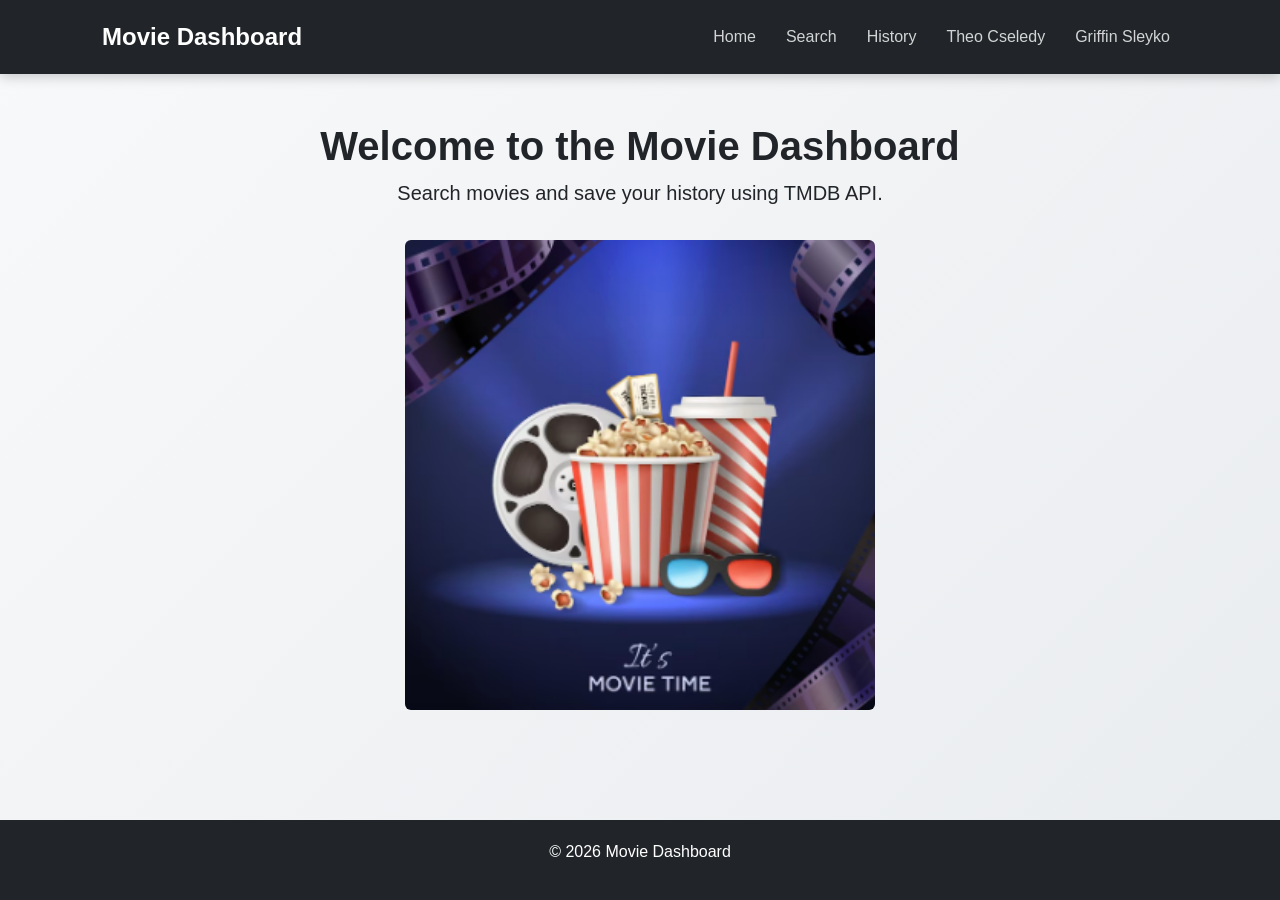
<file: html/index.html>
<!DOCTYPE html>
<html lang="en">
<head>
    <meta charset="UTF-8">
    <title>Movie Dashboard</title>

    <link href="https://cdn.jsdelivr.net/npm/bootstrap@5.3.3/dist/css/bootstrap.min.css" rel="stylesheet">
    <link rel="stylesheet" href="css/style.css">
</head>
<body>

<nav class="navbar navbar-expand-lg navbar-dark bg-dark">
    <div class="container">
        <a class="navbar-brand" href="index.html">Movie Dashboard</a>

        <div class="navbar-nav">
            <a class="nav-link active" href="index.html">Home</a>
            <a class="nav-link" href="dashboard.html">Search</a>
            <a class="nav-link" href="history.html">History</a>
    		<a class="nav-link" href="theo.html">Theo Cseledy</a>
 <a class="nav-link" href="griffin.html">Griffin Sleyko</a>
        </div>
    </div>
</nav>

<div class="container text-center mt-5">
    <h1>Welcome to the Movie Dashboard</h1>
    <p class="lead">Search movies and save your history using TMDB API.</p>

<img src="images/movie.png" class="img-fluid rounded mt-3 mb-5" style="max-width:500px;">
</div>


<footer>
    <p>© 2026 Movie Dashboard</p>
</footer>

</body>
</html>
</file>
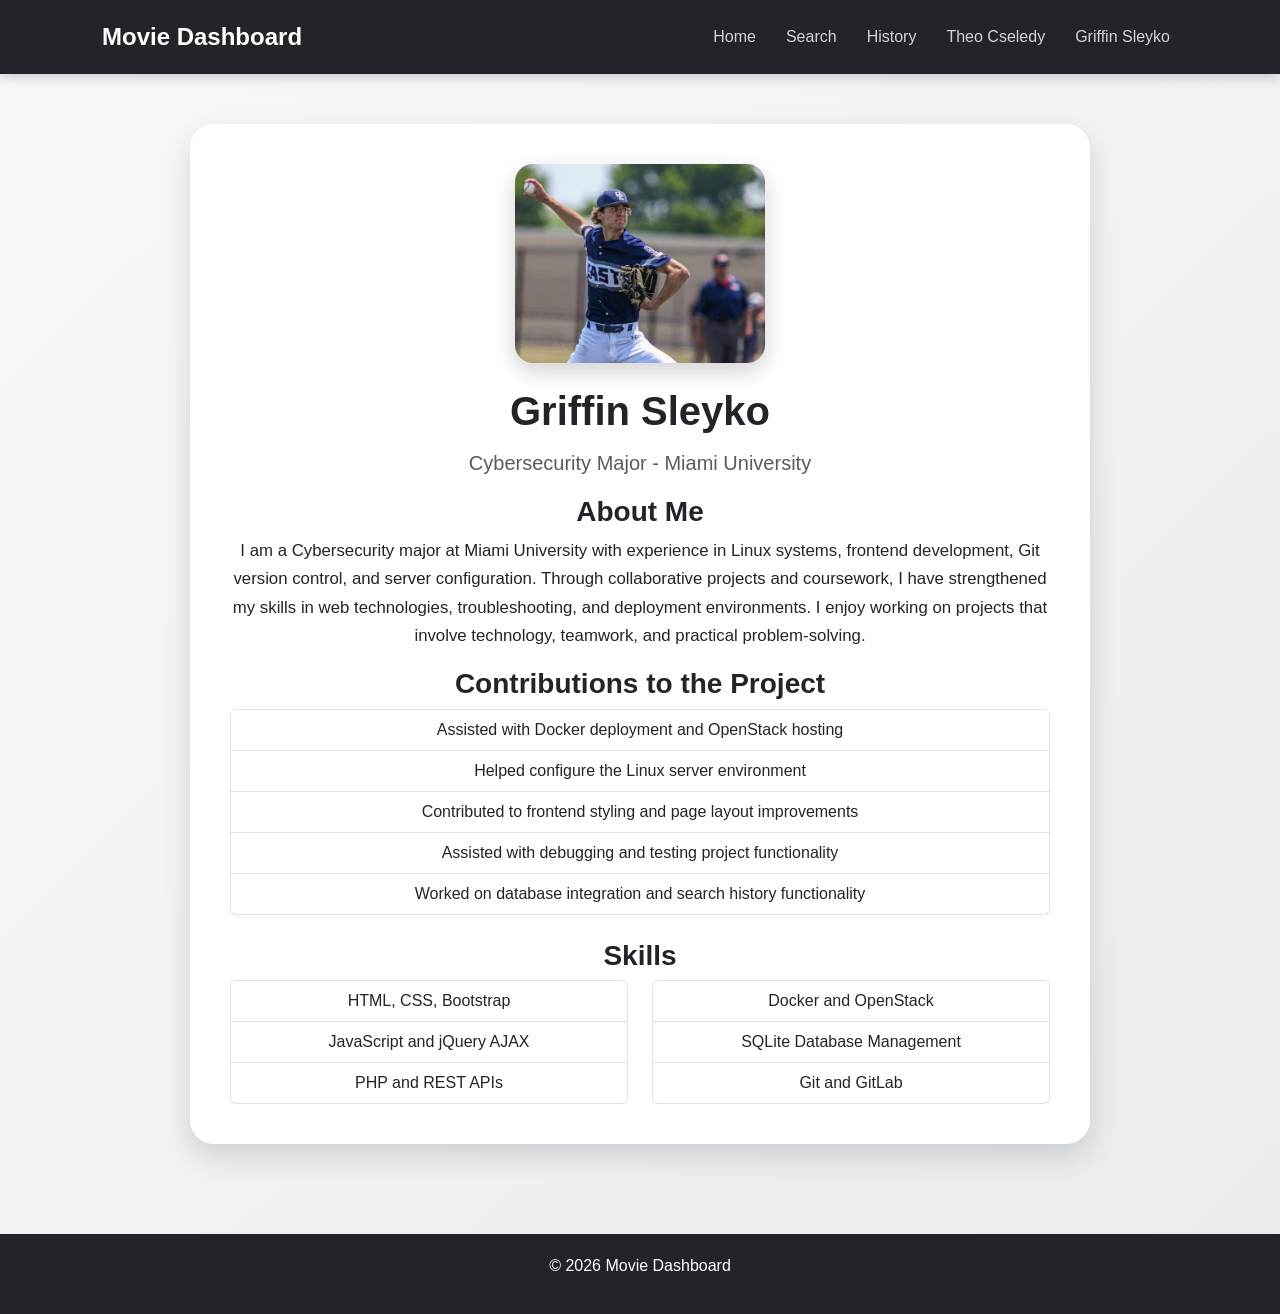
<file: html/griffin.html>
<!DOCTYPE html>
<html lang="en">
<head>
    <meta charset="UTF-8">
    <meta name="viewport" content="width=device-width, initial-scale=1.0">
    <title>Griffin Sleyko - Team Member Page</title>

    <!-- Bootstrap CSS -->
    <link href="https://cdn.jsdelivr.net/npm/bootstrap@5.3.3/dist/css/bootstrap.min.css" rel="stylesheet">
    <link rel="stylesheet" href="css/style.css">

</head>
<body>

<!-- NAVBAR -->
<nav class="navbar navbar-expand-lg navbar-dark bg-dark">
    <div class="container">

        <a class="navbar-brand" href="index.html">Movie Dashboard</a>

        <div class="navbar-nav">
            <a class="nav-link" href="index.html">Home</a>
	    <a class="nav-link" href="dashboard.html">Search</a>
            <a class="nav-link" href="history.html">History</a>
            <a class="nav-link" href="theo.html">Theo Cseledy</a>
            <a class="nav-link active" href="griffin.html">Griffin Sleyko</a>
        </div>

    </div>
</nav>

<div class="container">
    <div class="profile-card text-center">

        <img src="images/griffin.png" alt="Griffin Sleyko" class="profile-img mb-4">

        <h1 class="mb-3">Griffin Sleyko</h1>
        <h5 class="text-muted">Cybersecurity Major - Miami University</h5>

        <h3 class="section-title">About Me</h3>
        <p>
I am a Cybersecurity major at Miami University with experience in Linux systems, frontend development, Git version control, and server configuration. Through collaborative projects and coursework, I have strengthened my skills in web technologies, troubleshooting, and deployment environments. I enjoy working on projects that involve technology, teamwork, and practical problem-solving.
        </p>


<h3 class="section-title">Contributions to the Project</h3>

        <ul class="list-group mb-4">
        <li class="list-group-item">Assisted with Docker deployment and OpenStack hosting</li>
        <li class="list-group-item">Helped configure the Linux server environment</li>
        <li class="list-group-item">Contributed to frontend styling and page layout improvements</li>
        <li class="list-group-item">Assisted with debugging and testing project functionality</li>
        <li class="list-group-item">Worked on database integration and search history functionality</li>
        </ul>
        <h3 class="section-title">Skills</h3>

        <div class="row">
            <div class="col-md-6">
                <ul class="list-group">
                    <li class="list-group-item">HTML, CSS, Bootstrap</li>
                    <li class="list-group-item">JavaScript and jQuery AJAX</li>
                    <li class="list-group-item">PHP and REST APIs</li>
                </ul>
            </div>

            <div class="col-md-6">
                <ul class="list-group">
                    <li class="list-group-item">Docker and OpenStack</li>
                    <li class="list-group-item">SQLite Database Management</li>
                    <li class="list-group-item">Git and GitLab</li>
                </ul>
            </div>
        </div>

    </div>
</div>
</div>
</div>
<footer>
    <p>© 2026 Movie Dashboard</p>
</footer>


<script src="https://cdn.jsdelivr.net/npm/bootstrap@5.3.3/dist/js/bootstrap.bundle.min.js"></>

</body>
</html>
</file>
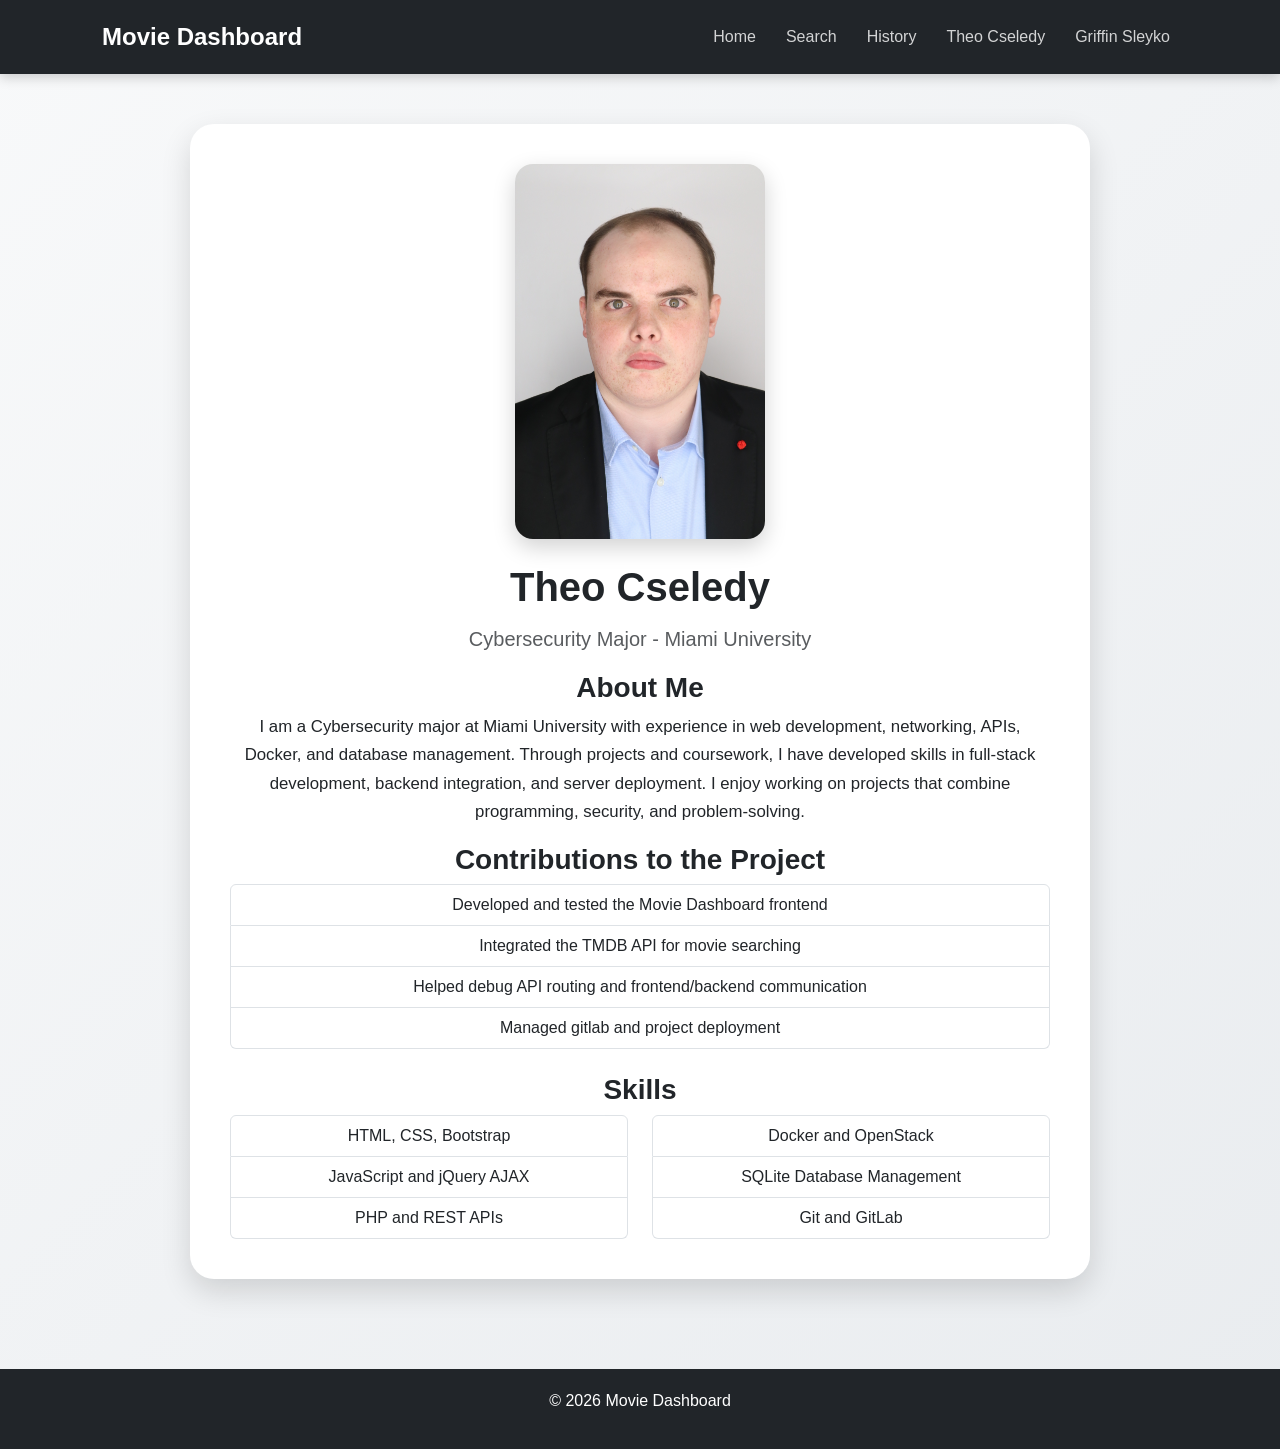
<file: html/theo.html>
<!DOCTYPE html>
<html lang="en">
<head>
    <meta charset="UTF-8">
    <meta name="viewport" content="width=device-width, initial-scale=1.0">
    <title>Theo Cseledy - Team Member Page</title>

    <!-- Bootstrap CSS -->
    <link href="https://cdn.jsdelivr.net/npm/bootstrap@5.3.3/dist/css/bootstrap.min.css" rel="stylesheet">	
    <link rel="stylesheet" href="css/style.css">
</head>
<body>

<!-- NAVBAR -->
<nav class="navbar navbar-expand-lg navbar-dark bg-dark">
    <div class="container">

        <a class="navbar-brand" href="index.html">Movie Dashboard</a>

        <div class="navbar-nav">
            <a class="nav-link" href="index.html">Home</a>
            <a class="nav-link" href="dashboard.html">Search</a>
            <a class="nav-link" href="history.html">History</a>
            <a class="nav-link active" href="theo.html">Theo Cseledy</a>
            <a class="nav-link" href="griffin.html">Griffin Sleyko</a>
        </div>

    </div>
</nav>   




<div class="container">
    <div class="profile-card text-center">

        <!-- Replace with your image -->
        <img src="images/theo.jpg" alt="Theo Cseledy" class="profile-img mb-4">

        <h1 class="mb-3">Theo Cseledy</h1>
        <h5 class="text-muted">Cybersecurity Major - Miami University</h5>

        <h3 class="section-title">About Me</h3>
        <p>
            I am a Cybersecurity major at Miami University with experience in web development,
            networking, APIs, Docker, and database management. Through projects and coursework,
            I have developed skills in full-stack development, backend integration, and server deployment.
            I enjoy working on projects that combine programming, security, and problem-solving.
        </p>

        <h3 class="section-title">Contributions to the Project</h3>

        <ul class="list-group mb-4">
            <li class="list-group-item">Developed and tested the Movie Dashboard frontend</li>
            <li class="list-group-item">Integrated the TMDB API for movie searching</li>
            <li class="list-group-item">Helped debug API routing and frontend/backend communication</li>
            <li class="list-group-item">Managed gitlab and project deployment</li>
        </ul>

        <h3 class="section-title">Skills</h3>

        <div class="row">
            <div class="col-md-6">
                <ul class="list-group">
                    <li class="list-group-item">HTML, CSS, Bootstrap</li>
                    <li class="list-group-item">JavaScript and jQuery AJAX</li>
                    <li class="list-group-item">PHP and REST APIs</li>
                </ul>
            </div>

            <div class="col-md-6">
                <ul class="list-group">
                    <li class="list-group-item">Docker and OpenStack</li>
                    <li class="list-group-item">SQLite Database Management</li>
                    <li class="list-group-item">Git and GitLab</li>
                </ul>
            </div>
        </div>

    </div>
</div>

<script src="https://cdn.jsdelivr.net/npm/bootstrap@5.3.3/dist/js/bootstrap.bundle.min.js"></script>

<footer>
    <p>© 2026 Movie Dashboard</p>
</footer>

</body>
</html>
</file>
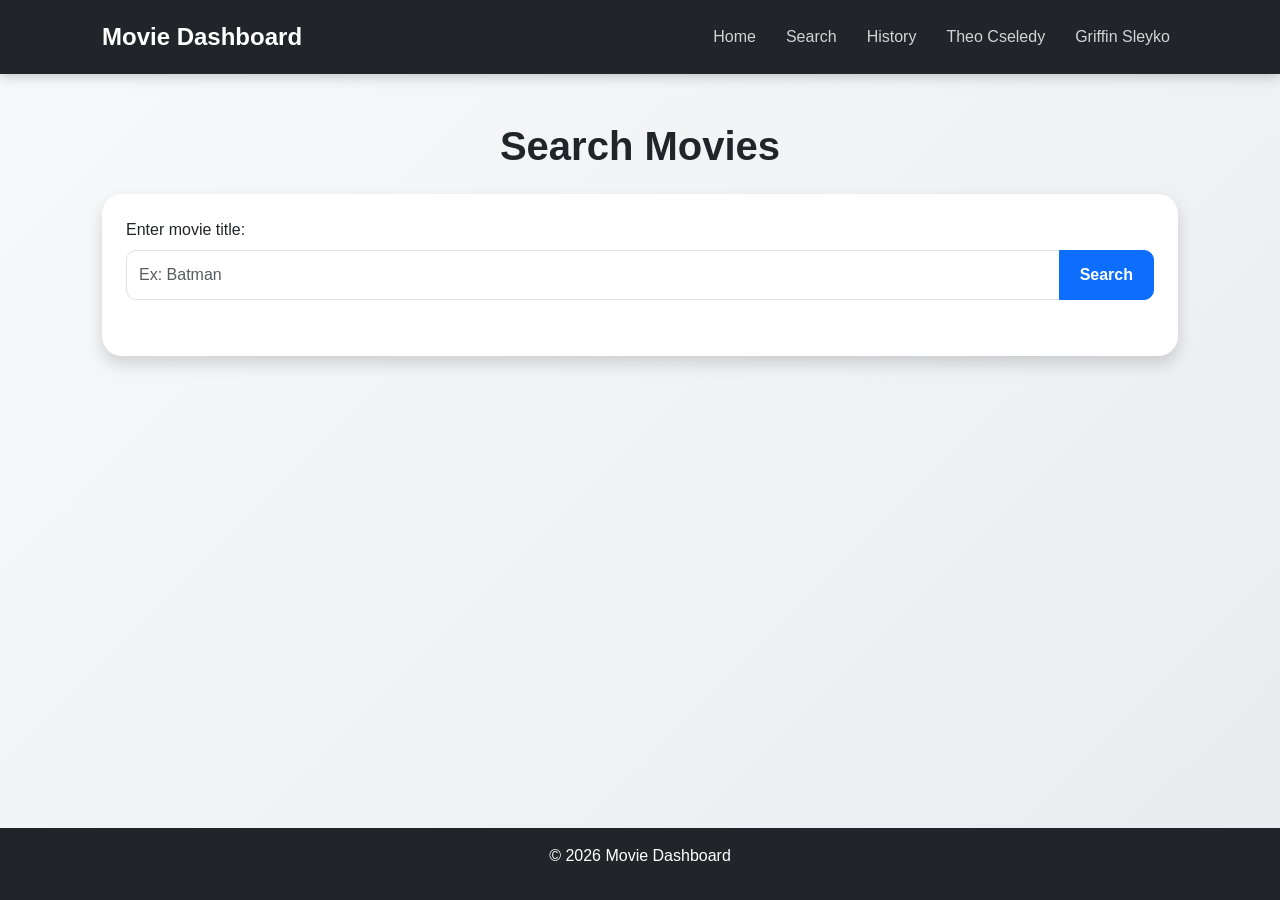
<file: cse383a-final-project/html/dashboard.html>
<!DOCTYPE html>
<html lang="en">
<head>
    <meta charset="UTF-8">
    <title>Movie Dashboard</title>

    <!-- Bootstrap -->
    <link href="https://cdn.jsdelivr.net/npm/bootstrap@5.3.3/dist/css/bootstrap.min.css" rel="stylesheet">

    <!-- Your CSS -->
    <link rel="stylesheet" href="css/style.css">
</head>
<body>

<!-- NAVBAR -->
<nav class="navbar navbar-expand-lg navbar-dark bg-dark">
    <div class="container">
        <a class="navbar-brand" href="index.html">Movie Dashboard</a>

        <div class="navbar-nav">
            <a class="nav-link" href="index.html">Home</a>
            <a class="nav-link" href="dashboard.html">Search</a>
            <a class="nav-link active" href="history.html">History</a>
            <a class="nav-link" href="theo.html">Theo Cseledy</a>
            <a class="nav-link" href="griffin.html">Griffin Sleyko</a>
        </div>
    </div>
</nav>

<!-- MAIN CONTENT -->
<div class="container mt-5">

    <h1 class="mb-4 text-center">Search Movies</h1>

    <!-- SEARCH BOX -->
    <div class="card p-4 mb-4 shadow">
        <label class="form-label">Enter movie title:</label>

        <div class="input-group">
            <input type="text" id="movieInput" class="form-control" placeholder="Ex: Batman">
            <button id="searchBtn" class="btn btn-primary">Search</button>
        </div>

        <p id="statusMessage" class="mt-3 text-muted"></p>
    </div>

    <!-- RESULTS SECTION -->
    <div id="resultsSection" class="d-none">
        <h2 class="h3 mb-3">Results</h2>

        <div id="movieResults" class="row g-4">
            <!-- Search results loaded here -->
        </div>

        <!-- PAGE BUTTONS -->
        <div id="pageControls" class="d-none text-center mt-4 mb-5">
            <button id="previousPageBtn" class="btn btn-primary me-2">
                Previous
            </button>

            <span id="pageNumber" class="fw-bold mx-3">
                Page 1 of 1
            </span>

            <button id="nextPageBtn" class="btn btn-primary ms-2">
                Next
            </button>
        </div>
    </div>

</div>

<!-- FOOTER -->
<footer class="bg-dark text-white text-center p-3 mt-5">
    <p>© 2026 Movie Dashboard</p>
</footer>

<!-- jQuery -->
<script src="https://code.jquery.com/jquery-3.7.1.min.js"></script>

<!-- Your JS -->
<script src="js/dashboard.js?v=25"></script>

</body>
</html>
</file>
<file: html/css/style.css>
body {
    margin: 0;
    padding: 0;
    background: linear-gradient(135deg, #f8f9fa, #e9ecef);
    font-family: Arial, Helvetica, sans-serif;
    min-height: 100vh;
    display: flex;
    flex-direction: column;
    color: #212529;
}

/* Navbar */
.navbar {
    box-shadow: 0 3px 12px rgba(0, 0, 0, 0.2);
    padding: 14px 0;
}

.navbar-brand {
    font-size: 1.5rem;
    font-weight: bold;
}

.nav-link {
    margin-left: 14px;
    font-weight: 500;
    color: rgba(255,255,255,0.8) !important;
    transition: 0.2s ease;
}

.nav-link:hover {
    color: white !important;
    text-decoration: underline;
}

/* Main Containers */

body > .container {
    flex: 1;
}


.container {
    max-width: 1100px;
    flex: 1;
}

/* Headings */
h1, h2, h3 {
    font-weight: 700;
}

/* Cards */
.card {
    border: none;
    border-radius: 20px;
    background: white;
    box-shadow: 0 10px 25px rgba(0,0,0,0.12);
}

/* Buttons */
.btn-primary {
    border-radius: 10px;
    padding: 10px 20px;
    font-weight: 600;
}

/* Inputs */
.form-control {
    border-radius: 10px;
    padding: 12px;
}

/* Images */
img {
    max-width: 100%;
    border-radius: 16px;
}

/* Home Page Hero */
.hero-section {
    text-align: center;
    padding: 60px 20px;
}

.hero-section h1 {
    font-size: 3.5rem;
    margin-bottom: 15px;
}

.hero-section p {
    font-size: 1.3rem;
    color: #555;
    margin-bottom: 30px;
}

footer {
    margin-top: 40px;
    padding: 20px;
    text-align: center;
    background-color: #212529;
    color: white;
}

/* Profile Pages */
.profile-card {
    max-width: 900px;
    margin: 50px auto;
    padding: 40px;
    background: white;
    border-radius: 24px;
    box-shadow: 0 12px 30px rgba(0,0,0,0.14);
    text-align: center;
}

.profile-img,
.team-img {
    width: 250px;
    border-radius: 18px;
    margin-bottom: 20px;
    box-shadow: 0 8px 22px rgba(0,0,0,0.18);
}

.profile-card h1 {
    font-size: 2.5rem;
    margin-bottom: 10px;
}

.profile-card h5 {
    color: #666;
    margin-bottom: 20px;
}

.profile-card p {
    font-size: 1.05rem;
    line-height: 1.7;
}


/* Dashboard result layout */
#resultsSection {
    margin-bottom: 60px;
}

#resultsSection .row {
    align-items: flex-start;
}

#moviePoster {
    width: 100%;
    max-height: 600px;
    object-fit: contain;
}
</file>
<file: cse383a-final-project/html/css/style.css>
body {
    margin: 0;
    padding: 0;
    background: linear-gradient(135deg, #f8f9fa, #e9ecef);
    font-family: Arial, Helvetica, sans-serif;
    min-height: 100vh;
    display: flex;
    flex-direction: column;
    color: #212529;
}

/* Navbar */
.navbar {
    box-shadow: 0 3px 12px rgba(0, 0, 0, 0.2);
    padding: 14px 0;
}

.navbar-brand {
    font-size: 1.5rem;
    font-weight: bold;
}

.nav-link {
    margin-left: 14px;
    font-weight: 500;
    color: rgba(255, 255, 255, 0.8) !important;
    transition: 0.2s ease;
}

.nav-link:hover {
    color: white !important;
    text-decoration: underline;
}

/* Main Containers */
body > .container {
    flex: 1;
}

.container {
    max-width: 1100px;
    flex: 1;
}

/* Headings */
h1,
h2,
h3 {
    font-weight: 700;
}

/* Cards */
.card {
    border: none;
    border-radius: 20px;
    background: white;
    box-shadow: 0 10px 25px rgba(0, 0, 0, 0.12);
}

/* Buttons */
.btn-primary {
    border-radius: 10px;
    padding: 10px 20px;
    font-weight: 600;
}

/* Inputs */
.form-control {
    border-radius: 10px;
    padding: 12px;
}

/* Images */
img {
    max-width: 100%;
}

/* Home Page Hero */
.hero-section {
    text-align: center;
    padding: 60px 20px;
}

.hero-section h1 {
    font-size: 3.5rem;
    margin-bottom: 15px;
}

.hero-section p {
    font-size: 1.3rem;
    color: #555;
    margin-bottom: 30px;
}

/* Footer */
footer {
    margin-top: 40px;
    padding: 20px;
    text-align: center;
    background-color: #212529;
    color: white;
}

/* Profile Pages */
.profile-card {
    max-width: 900px;
    margin: 50px auto;
    padding: 40px;
    background: white;
    border-radius: 24px;
    box-shadow: 0 12px 30px rgba(0, 0, 0, 0.14);
    text-align: center;
}

.profile-img,
.team-img {
    width: 250px;
    border-radius: 18px;
    margin-bottom: 20px;
    box-shadow: 0 8px 22px rgba(0, 0, 0, 0.18);
}

.profile-card h1 {
    font-size: 2.5rem;
    margin-bottom: 10px;
}

.profile-card h5 {
    color: #666;
    margin-bottom: 20px;
}

.profile-card p {
    font-size: 1.05rem;
    line-height: 1.7;
}

/* Search Results */
#resultsSection {
    margin-bottom: 60px;
}

.movie-result {
    overflow: hidden;
}

.movie-result-poster,
.movie-poster-placeholder {
    width: 100%;
    max-width: 220px;
    min-height: 300px;
}

.movie-result-poster {
    object-fit: cover;
}

.movie-poster-placeholder {
    align-items: center;
    background: #e9ecef;
    color: #6c757d;
    display: flex;
    justify-content: center;
    margin: 0 auto;
}

/* Movie Trailers */
.movie-trailer {
    max-width: 720px;
}

.movie-trailer-frame {
    aspect-ratio: 16 / 9;
    border: 0;
    border-radius: 12px;
    display: block;
    width: 100%;
}
</file>
